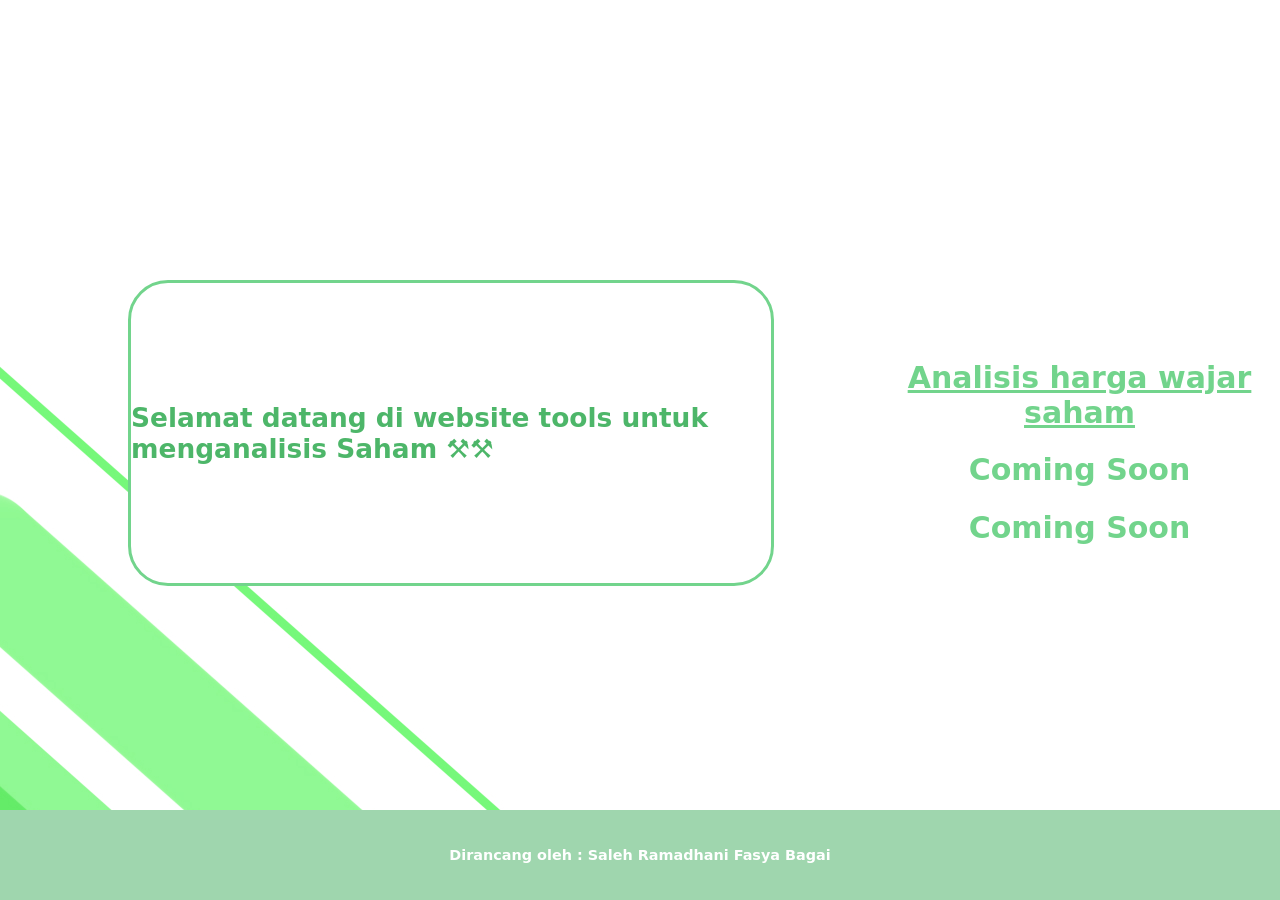
<file: website_utama/index.html>
<html>
    <head>
        <title>Tools Penentuan Harga Wajar Saham</title>
        <link rel="stylesheet" href="warna.css" />
    </head>
    <body>
        <div class="utama">
            <div class="JudulBesar"> 
                <h2 class="tulisan">Selamat datang di website tools untuk menganalisis Saham ⚒️⚒️</h2>
            </div>
            <div class="fitur2">
                <a href="isi_data.html">
                    <button class="Tombol">Analisis harga wajar saham</button>
                </a>
                <button class="coming1"> Coming Soon</button>
                <button class="coming2"> Coming Soon</button>
            </div>
            <div>
                <h1 class="Bawah"> Dirancang oleh : Saleh Ramadhani Fasya Bagai</h1>
            </div>
        </div>
    </body>
</html>
</file>
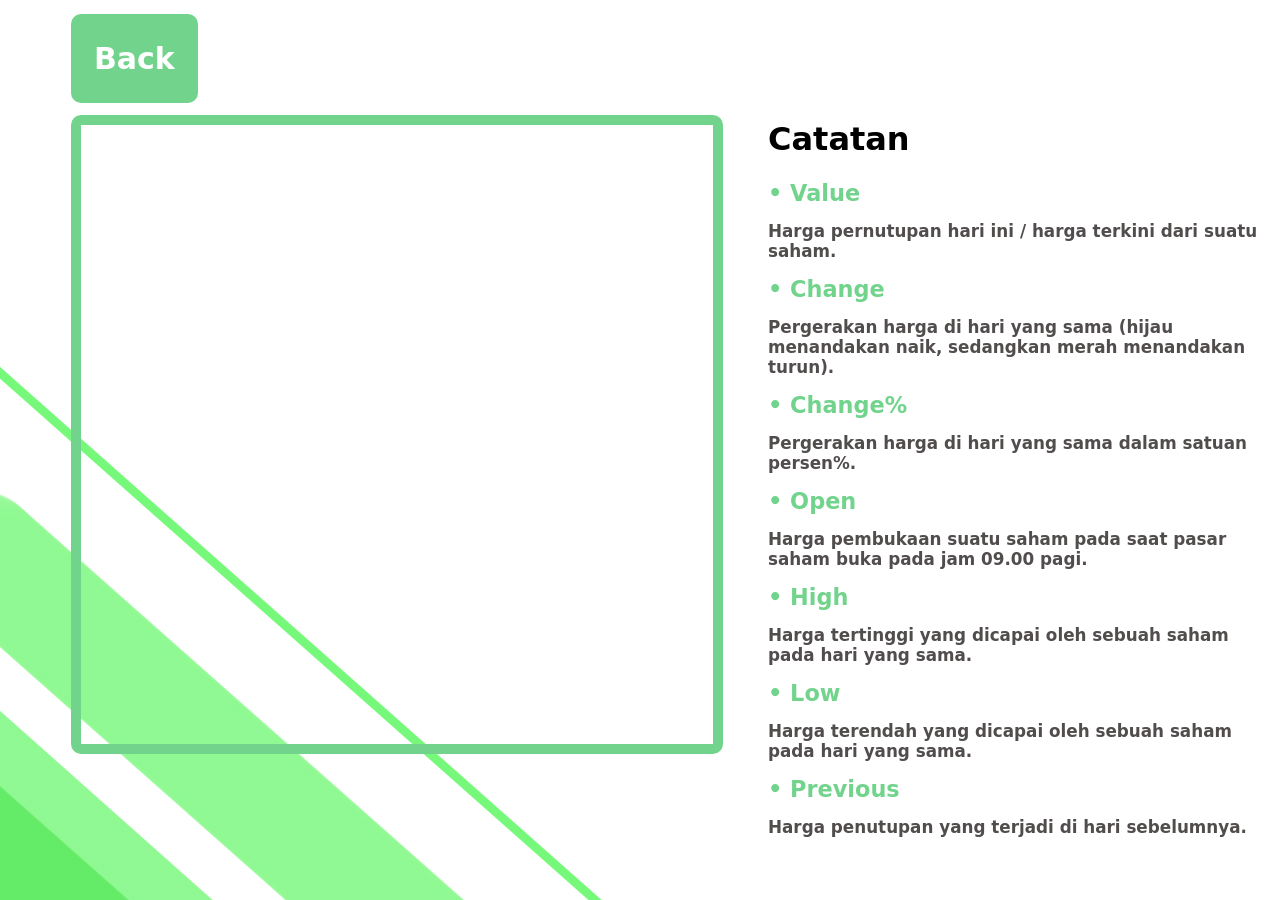
<file: website_utama/IDX30.html>
<html>
    <head>
        <title>Cara Menentukan Support and Resistance</title>
        <link rel="stylesheet" href="warna_IDX30.css" />
    </head>
    <body>
        <a href="isi_data.html">
            <button class="tombol">Back</button>
        </a>
        <div class="IsiSemua">
            <div class="SahamIDX30">
                <!-- TradingView Widget BEGIN -->
                <div class="tradingview-widget-container">
                    <div class="tradingview-widget-container__widget"></div>
                    <script type="text/javascript" src="https://s3.tradingview.com/external-embedding/embed-widget-market-quotes.js" async>
                    {
                    "width": "100%",
                    "height": "100%",
                    "symbolsGroups": [
                    {
                        "name": "IDX30",
                        "originalName": "Forex",
                        "symbols": [
                        {
                            "name": "IDX:IDX30"
                        },
                        {
                            "name": "IDX:ACES"
                        },
                        {
                            "name": "IDX:ADRO"
                        },
                        {
                            "name": "IDX:AKRA"
                        },
                        {
                            "name": "IDX:AMRT"
                        },
                        {
                            "name": "IDX:ANTM"
                        },
                        {
                            "name": "IDX:ARTO"
                        },
                        {
                            "name": "IDX:ASII"
                        },
                        {
                            "name": "IDX:BBCA"
                        },
                        {
                            "name": "IDX:BBNI"
                        },
                        {
                            "name": "IDX:BBRI"
                        },
                        {
                            "name": "IDX:BMRI"
                        },
                        {
                            "name": "IDX:BRPT"
                        },
                        {
                            "name": "IDX:BUKA"
                        },
                        {
                            "name": "IDX:CPIN"
                        },
                        {
                            "name": "IDX:GOTO"
                        },
                        {
                            "name": "IDX:ICBP"
                        },
                        {
                            "name": "IDX:INCO"
                        },
                        {
                            "name": "IDX:INDF"
                        },
                        {
                            "name": "IDX:INKP"
                        },
                        {
                            "name": "IDX:ITMG"
                        },
                        {
                            "name": "IDX:KLBF"
                        },
                        {
                            "name": "IDX:MDKA"
                        },
                        {
                            "name": "IDX:MEDC"
                        },
                        {
                            "name": "IDX:PGAS"
                        },
                        {
                            "name": "IDX:PGEO"
                        },
                        {
                            "name": "IDX:PTBA"
                        },
                        {
                            "name": "IDX:SMGR"
                        },
                        {
                            "name": "IDX:TLKM"
                        },
                        {
                            "name": "IDX:UNTR"
                        },
                        {
                            "name": "IDX:UNVR"
                        }
                        ]
                    }
                    ],
                    "showSymbolLogo": true,
                    "isTransparent": false,
                    "colorTheme": "dark",
                    "locale": "en",
                    "backgroundColor": "#131722"
                }
                    </script>
                </div>
                <!-- TradingView Widget END -->
            </div>
            <div class="catatan">
                <h1 class="judulCatatan"> Catatan</h1>
                <div class="IsianCatatan">
                    <h1 class="h1">Value</h1>
                    <h2 class="h2">Harga pernutupan hari ini / harga terkini dari suatu saham.</h2>
                    <h1 class="h1">Change</h1>
                    <h2 class="h2">Pergerakan harga di hari yang sama 
                    (hijau menandakan naik, sedangkan merah menandakan turun).</h2>
                    <h1 class="h1">Change%</h1>
                    <h2 class="h2">Pergerakan harga di hari yang sama dalam satuan persen%.</h2>
                    <h1 class="h1">Open</h1>
                    <h2 class="h2">Harga pembukaan suatu saham pada saat pasar saham buka pada jam 09.00 pagi.</h2>
                    <h1 class="h1">High</h1>
                    <h2 class="h2">Harga tertinggi yang dicapai oleh sebuah saham pada hari yang sama.</h2>
                    <h1 class="h1">Low</h1>
                    <h2 class="h2">Harga terendah yang dicapai oleh sebuah saham pada hari yang sama.</h2>
                    <h1 class="h1">Previous</h1>
                    <h2 class="h2">Harga penutupan yang terjadi di hari sebelumnya.</h2>
                </div>
            </div>
        </div>    
    </body>
</html>
</file>
<file: website_utama/warna.css>
*,
html{
    margin: 0;
    padding: 0;
}

.utama {
    height: 100vh; 
    position: relative;
    background-image:url("website.jpg");
}

.JudulBesar {
    align-items: center;
    display: flex;
    justify-content: center;
    border: 3px solid #72d48c;
    border-radius: 40px;
    width: 50%;
    color: #4db669 ;
    margin: 10px;
    margin-left: auto;
    margin-right: auto;
    background-color: #ffffff;
    height: 300px;
    font-size: 110%;
    position: absolute;
    top: 30%;
    left: 10%;

} 

.tulisan{
    font-family: system-ui, -apple-system, BlinkMacSystemFont, 'Segoe UI', Roboto, Oxygen, Ubuntu, Cantarell, 'Open Sans', 'Helvetica Neue', sans-serif;
    font-weight: bold;
    position: relative;
}

.Bawah{
    font-size: 90%;
    text-align:right;
    color: #ffffff;
    background-color: #9fd6ae;
    height: 10vh;
    font-family: system-ui, -apple-system, BlinkMacSystemFont, 'Segoe UI', Roboto, Oxygen, Ubuntu, Cantarell, 'Open Sans', 'Helvetica Neue', sans-serif;
    position: relative;
    top: 90vh;
    display: flex;
    justify-content: center;
    align-items: center;
}

.fitur2{
    display: flex;
    justify-content: center;
    align-items: left;
    flex-direction: column;
    position: absolute;
    top: 40%;
    left: 65%;
}

.Tombol{
    font-family: system-ui, -apple-system, BlinkMacSystemFont, 'Segoe UI', Roboto, Oxygen, Ubuntu, Cantarell, 'Open Sans', 'Helvetica Neue', sans-serif;
    height: 10%;
    width: 100%;
    font-size: 30px;
    color:#72d48c;
    background-color: #ffffff;
    font-weight: bold;
    margin-left: 5.25%;
    position: relative;
    transition: all .5s ease;
    border: 1px  #000000;
    text-align: center;
    margin-bottom: 5%;
    text-decoration: underline;
}

.coming1{
    font-family: system-ui, -apple-system, BlinkMacSystemFont, 'Segoe UI', Roboto, Oxygen, Ubuntu, Cantarell, 'Open Sans', 'Helvetica Neue', sans-serif;
    height: 10%;
    width: 100%;
    font-size: 30px;
    color:#72d48c;
    background-color: #ffffff;
    font-weight: bold;
    margin-left: 5.25%;
    position: relative;
    border-radius: 10px;
    transition: all .5s ease;
    border: 1px  #000000;
    text-align: center;
    margin-bottom: 5%;
}

.coming2{
    font-family: system-ui, -apple-system, BlinkMacSystemFont, 'Segoe UI', Roboto, Oxygen, Ubuntu, Cantarell, 'Open Sans', 'Helvetica Neue', sans-serif;
    height: 10%;
    width: 100%;
    font-size: 30px;
    color:#72d48c;
    background-color: #ffffff;
    font-weight: bold;
    margin-left: 5.25%;
    position: relative;
    border-radius: 10px;
    transition: all .5s ease;
    border: 1px  #000000;
    text-align: center;
    margin-bottom: 5%;
}
</file>
<file: website_utama/warna_IDX30.css>
.tombol{
    background-color:#72d48c;
    color: #fffF;
    font-family: system-ui, -apple-system, BlinkMacSystemFont, 'Segoe UI', Roboto, Oxygen, Ubuntu, Cantarell, 'Open Sans', 'Helvetica Neue', sans-serif;
    font-size: 30px;
    font-weight: bold;
    height: 10%;
    margin: .5%;
    position: relative;
    border-radius: 10px;
    transition: all .5s ease;
    border: 1px  #000000;
    text-align: center;
    margin-left: 5%;
    margin-bottom: 1%;
    width: 10%;
}

.tombol:hover {
    background-color: #9fd6ae;
}

body{
    background-image:url("website.jpg");
}

.tombol:active {
    background-color: #3e8e41;
    transform: translateX(4px);
}

.SahamIDX30{
    position: relative;
    margin-left: 5%;
    border: 10px solid #72d48c;
    border-radius: 10px;
    width: 50%;
    height: 70%;
}

.catatan{
    width: auto;
    margin-left: 5%;
    position: absolute;
    top: 11%;
    left: 55%;
    font-family: system-ui, -apple-system, BlinkMacSystemFont, 'Segoe UI', Roboto, Oxygen, Ubuntu, Cantarell, 'Open Sans', 'Helvetica Neue', sans-serif;
}

.IsianCatatan{
    font-size: 70%;
    font-family: system-ui, -apple-system, BlinkMacSystemFont, 'Segoe UI', Roboto, Oxygen, Ubuntu, Cantarell, 'Open Sans', 'Helvetica Neue', sans-serif;
}

.h1{
    color:#72d48c;
}

.h1:before{
    content: "• ";
}

.h2{
    color: #524d4d;
}
</file>
